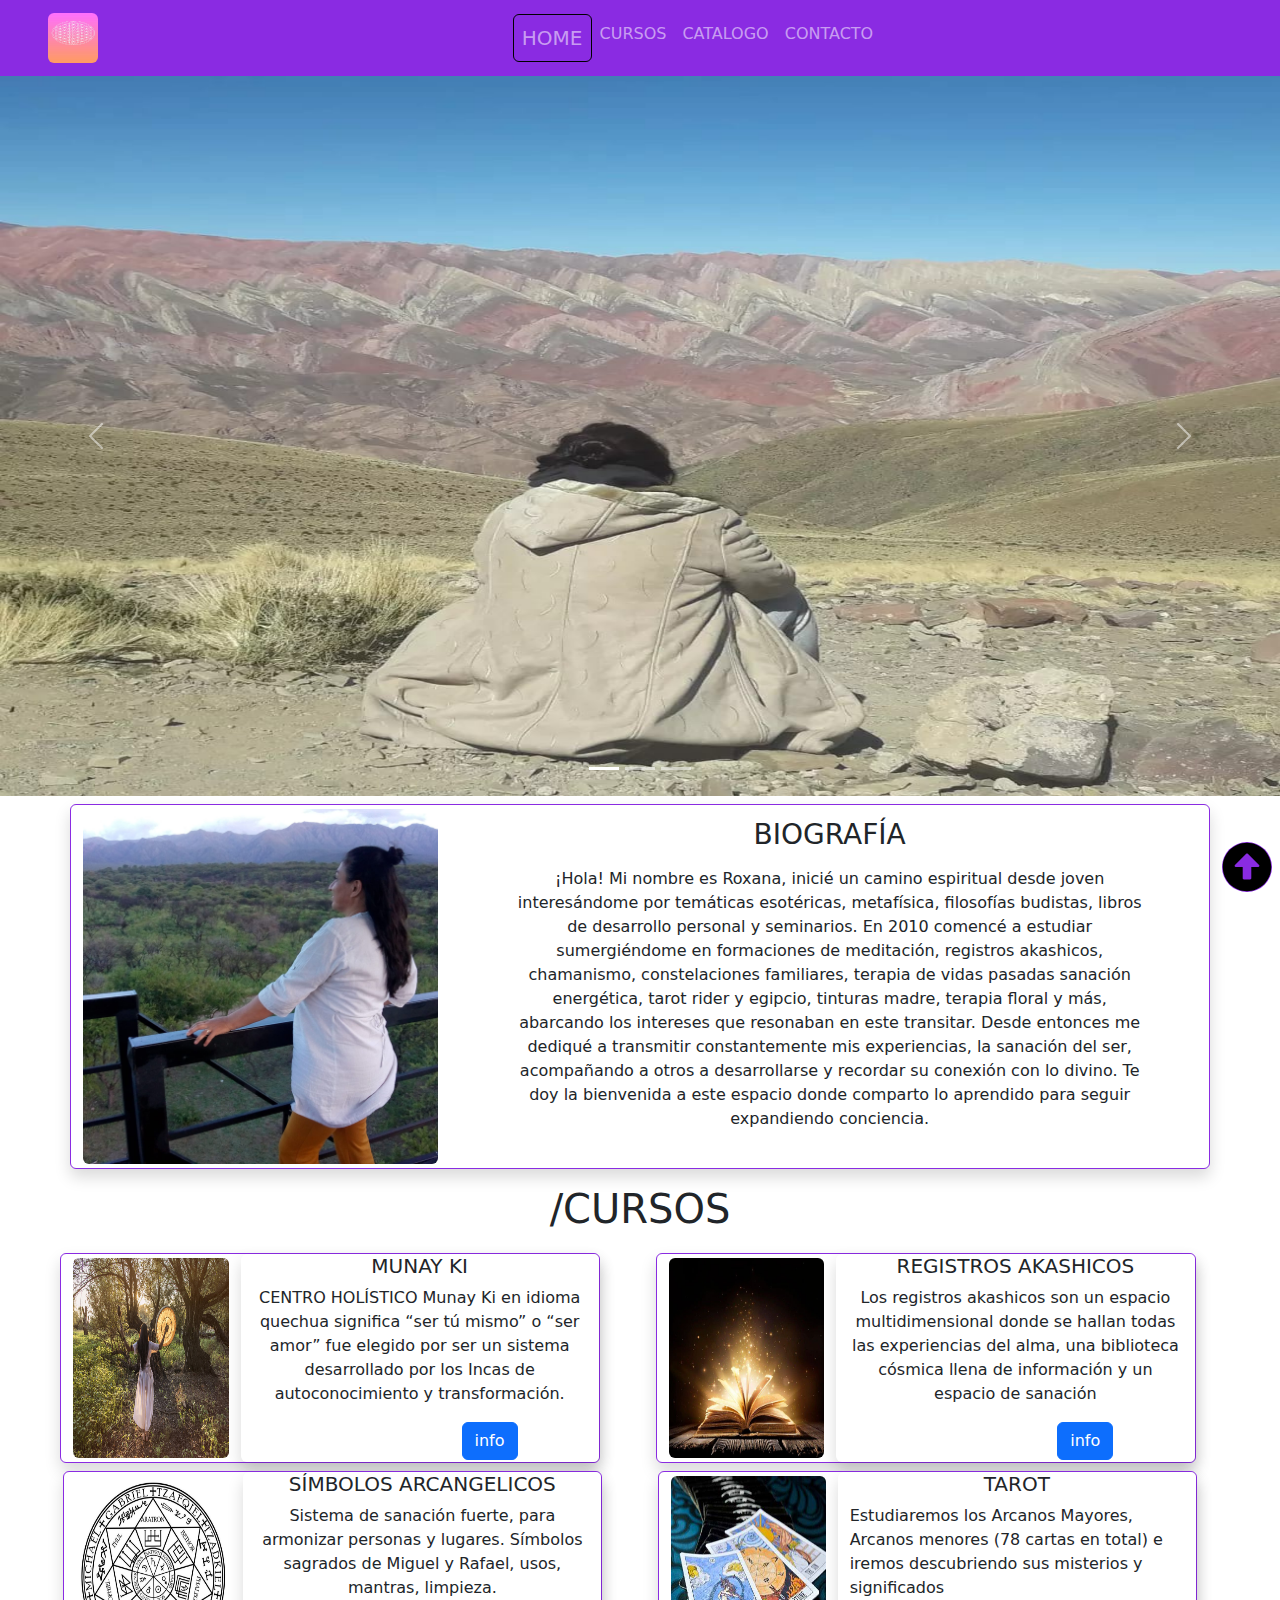
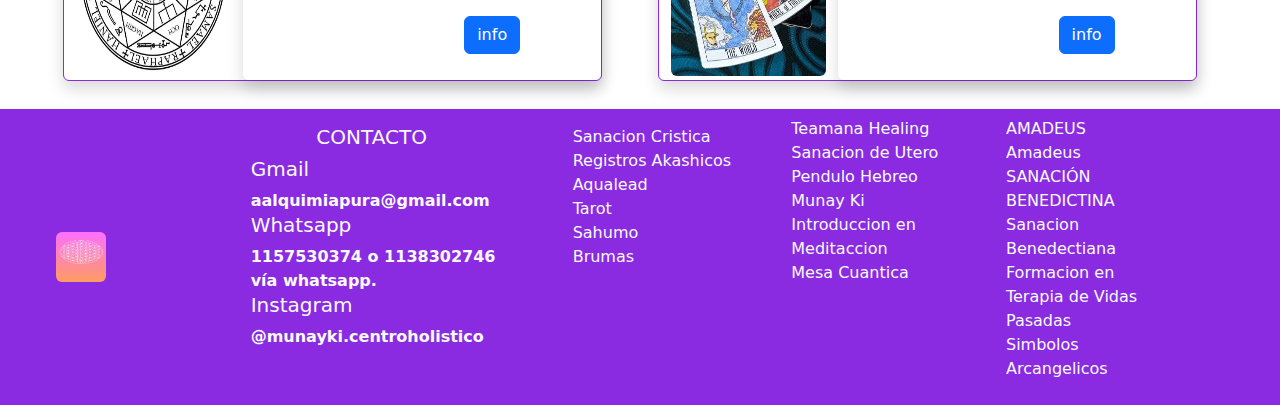
<file: index.html>
<!DOCTYPE html>
<html lang="en">
<head>
    <meta charset="UTF-8">
    <meta http-equiv="X-UA-Compatible" content="IE=edge">
    <meta name="viewport" content="width=device-width, initial-scale=1.0">
    
    <link rel="stylesheet" href="./bootstrap-5.2.0-beta1-dist/css/bootstrap.min.css">
   <link rel="stylesheet" href="./stylero.css">
    <title>originalProject</title>
</head>
<body>
  <div class=".container-fluid " id="container-principal">
    <nav class="navbar navbar-expand-lg sticky-top navbar-dark text-light color">
      <a href="" class="navbar-brand">
        <img src="./img/logo.jfif" alt="we share" loading="lazy" class="ms-5 img-tamaño-logo rounded">
      </a>
      <button class="navbar-toggler" type="button" data-bs-toggle="collapse" data-bs-target="#navbarSupportedContent" aria-controls="navbarSupportedContent" aria-expanded="false" aria-label="Toggle navigation">
        <span class="navbar-toggler-icon"></span>
      </button>
   <!-- nav content-->
      <div class="collapse navbar-collapse" id="navbarSupportedContent">
        <ul class="navbar-nav mx-auto ">
          <!-- HOME -->
          <li class="nav-item">
            <a href="#" onclick="Inicio()" class="nav-link active1 rounded">
              HOME
            </a>
          </li>
           <!-- CURSOS -->
           <li class="nav-item">
            <a href="#" onclick="cursos()" class="nav-link rounded">
              CURSOS
            </a>
          </li>
           <!-- CATALOGO -->
           <li class="nav-item">
            <a href="#" onclick="catalogo()" class="nav-link rounded">
              CATALOGO
            </a>
          </li>
          <!-- CONTACTO -->
          <li class="nav-item">
            <a href="#" onclick="contacto()" class="nav-link rounded">
              CONTACTO
            </a>
          </li>
        </ul>
      </div>
    </nav>
</div>
<!--position-->
<div class="position-fixed bottom-0 end-0 color rounded-circle z-index: 2  mx-2 my-2">
  <a href="#container-principal" class="" >
    <img src="./img-proyectoRo/arrow-alt-circle-up-solid.svg" width="50px" height="50px" alt="">
  </a>
</div>
   <!--img principal-->
    <div class=".container-fluid  " id="HOME" >
      <div id="carouselExampleIndicators" class="carousel slide " data-bs-ride="true">
        <div class="carousel-indicators">
          <button type="button" data-bs-target="#carouselExampleIndicators" data-bs-slide-to="0" class="active" aria-current="true" aria-label="Slide 1"></button>
          <button type="button" data-bs-target="#carouselExampleIndicators" data-bs-slide-to="1" aria-label="Slide 2"></button>
          <button type="button" data-bs-target="#carouselExampleIndicators" data-bs-slide-to="2" aria-label="Slide 3"></button>
        </div>
        <div class="carousel-inner">
          <div class="carousel-item active">
            <img src="./img/principal img.jpg" class="d-block img-principal img-fluid w-100" alt="...">
          </div>
          <div class="carousel-item">
            <img src="./img/segundaimgdelcarrucel.jpg" class="d-block img-principal img-fluid w-100" alt="...">
          </div>
          <div class="carousel-item">
            <img src="./img/terceraimgcarrucel.jpg" class="d-block d-block img-principal img-fluid w-100 w-100" alt="...">
          </div>
        </div>
        <button class="carousel-control-prev" type="button" data-bs-target="#carouselExampleIndicators" data-bs-slide="prev">
          <span class="carousel-control-prev-icon" aria-hidden="true"></span>
          <span class="visually-hidden">Previous</span>
        </button>
        <button class="carousel-control-next" type="button" data-bs-target="#carouselExampleIndicators" data-bs-slide="next">
          <span class="carousel-control-next-icon" aria-hidden="true"></span>
          <span class="visually-hidden">Next</span>
        </button>
      </div>
    </div>
    <!--important-->
    <div class="container-fluid " id="contenedor-principal">
    <!--biografia-->
    <div class="container-md justify-content-evenly shadow rounded bg-body mt-2 border-color">
      <div class="row">
        <div class="col-12 col-md-4">
          <img src="./img/RO.jpg" class="my-1 img-fluid rounded" alt="">
          
        </div>
        <div class="col-12 col-md-7 m-auto ">
          <h3 class="text-center">BIOGRAFÍA</h3>
          <div class="d-flex align-items-center position-bio p-2 ">
            
            <p class="text-center ">
              ¡Hola! Mi nombre es Roxana, inicié un camino espiritual desde joven interesándome por temáticas esotéricas, metafísica, filosofías budistas, libros de desarrollo personal y seminarios. En 2010 comencé a estudiar sumergiéndome en formaciones de meditación, registros akashicos, chamanismo, constelaciones familiares, terapia de vidas pasadas sanación energética, tarot rider y egipcio, tinturas madre, terapia floral y más, abarcando los intereses que resonaban en este transitar. Desde entonces me dediqué a transmitir constantemente mis experiencias, la sanación del ser, acompañando a otros a desarrollarse y recordar su conexión con lo divino. Te doy la bienvenida a este espacio donde comparto lo aprendido para seguir expandiendo conciencia. </p>
          </div>
        </div>
      </div>
    </div>
   <div class=" container-md-8  justify-content-evenly mb-4 " id="Cursos">
    <h1 class="text-center m-3">/CURSOS</h1>
      <div class="row">
        <div class="row justify-content-evenly">
          <div class="col-10 col-md-5 p-1 mx-1  ">
            <div class="row shadow  bg-body rounded border-color">
              <div class="col-12 col-md-4">
                <img src="./img-proyectoRo/munay-ki.jpg" class=" mt-1 my-1 rounded d-block w-100" height="200px" alt="">
              </div>
            <div class="col-12 col-md-8  shadow  bg-body rounded ">
              <h5 class="text-center mb-2">MUNAY KI 
                </h5>
              <p class="text-center">CENTRO HOLÍSTICO 
                Munay Ki en idioma quechua significa “ser tú mismo” o “ser amor” fue elegido
                por ser un sistema desarrollado por los Incas de autoconocimiento y
                transformación.</p>
              
              <div class="row d-flex  align-items-end">
                <div class="col-7">
                  
                </div>
                <div class="col-5 justify-content-end align-items-end">
                 <!-- Button trigger modal -->
  <button type="button" class="btn btn-primary " data-bs-toggle="modal" data-bs-target="#exampleModal">
  info
  </button>

<!-- Modal -->
<div class="modal fade " id="exampleModal" tabindex="-1" aria-labelledby="exampleModalLabel" aria-hidden="true">
  <div class="modal-dialog">
    <div class="modal-content">
      <div class="modal-header">
        <h5 class="modal-title" id="exampleModalLabel">cursos</h5>
        <button type="button" class="btn-close" data-bs-dismiss="modal" aria-label="Close"></button>
      </div>
      <div class="modal-body">
        para saber mas, contactenos via whatsapp
      </div>
      <div class="modal-footer">
        <button type="button" class="btn btn-danger" data-bs-dismiss="modal">Close</button>
        
      </div>
    </div>
  </div>
</div>
                </div>
             </div>
              </div>
            </div>
          </div>
          
          <div class="col-10 col-md-5 mx-1 p-1 ">
            <div class="row shadow  bg-body rounded border-color">
              <div class="col-12 col-md-4">
                <img src="./img-proyectoRo/Maestria-akashicos.jpg" class=" mt-1 my-1 rounded d-block w-100" height="200px" alt="">
              </div>
            <div class="col-12 col-md-8  shadow  bg-body rounded ">
              <h5 class="text-center">REGISTROS AKASHICOS</h5>
              <p class="text-center ">Los registros akashicos son un espacio multidimensional donde se hallan todas
                las experiencias del alma, una biblioteca cósmica llena de información y un
                espacio de sanación
                </p> 
              <div class="row d-flex  align-items-end">
                <div class="col-7">
                 
                </div>
                <div class="col-5">
                  <button type="button" class="btn btn-primary" data-bs-toggle="modal" data-bs-target="#exampleModal">
                    info
                    </button>
                  
                  <!-- Modal -->
                  <div class="modal fade" id="exampleModal" tabindex="-1" aria-labelledby="exampleModalLabel" aria-hidden="true">
                    <div class="modal-dialog">
                      <div class="modal-content">
                        <div class="modal-header">
                          <h5 class="modal-title" id="exampleModalLabel">cursos</h5>
                          <button type="button" class="btn-close" data-bs-dismiss="modal" aria-label="Close"></button>
                        </div>
                        <div class="modal-body">
                          para saber mas, contactenos via whatsapp
                        </div>
                        <div class="modal-footer">
                          <button type="button" class="btn btn-secondary" data-bs-dismiss="modal">Close</button>
                          <button type="button" class="btn btn-primary">Save changes</button>
                        </div>
                      </div>
                    </div>
                  </div>
                </div>
             </div>
              </div>
            </div>
          </div>
        
      </div>
      
      <div class="row justify-content-evenly">
        <div class="col-10 col-md-5 p-1 mx-1 ">
          <div class="row shadow  bg-body rounded border-color">
            <div class="col-12 col-md-4">
              <img src="./img-proyectoRo/sibolos ar.jpg" class=" mt-1 my-1 rounded d-block w-100" height="200px" alt="">
            </div>
          <div class="col-12 col-md-8  shadow  bg-body rounded ">
            <h5 class="text-center  ">SÍMBOLOS ARCANGELICOS</h5>
            <p class="text-center  ">
                Sistema de sanación fuerte, para armonizar personas y lugares. Símbolos
                sagrados de Miguel y Rafael, usos, mantras, limpieza.

              </p>
            
            <div class="row justify-content-evenly mt-2">
              <div class="col-12 col-md-7">
              
              </div>
              <div class="col-5">
                <button type="button" class="btn btn-primary" data-bs-toggle="modal" data-bs-target="#exampleModal">
                  info
                  </button>
                
                <!-- Modal -->
                <div class="modal fade" id="exampleModal" tabindex="-1" aria-labelledby="exampleModalLabel" aria-hidden="true">
                  <div class="modal-dialog">
                    <div class="modal-content">
                      <div class="modal-header">
                        <h5 class="modal-title" id="exampleModalLabel">cursos</h5>
                        <button type="button" class="btn-close" data-bs-dismiss="modal" aria-label="Close"></button>
                      </div>
                      <div class="modal-body">
                        para saber mas, contactenos via whatsapp
                      </div>
                      <div class="modal-footer">
                        <button type="button" class="btn btn-danger" data-bs-dismiss="modal">Close</button>
                        
                      </div>
                    </div>
                  </div>
                </div>
              </div>
           </div>
            </div>
          </div>
        </div>
        
        <div class="col-10 col-md-5  p-1 ">
          <div class="row shadow  bg-body rounded border-color">
            <div class="col-12 col-md-4">
              <img src="./img-proyectoRo/tarot-2.jpg" class=" mt-1 my-1 rounded d-block w-100" height="200px" alt="">
            </div>
          <div class="col-12 col-md-8 shadow  bg-body rounded ">
            <h5 class="text-center">TAROT </h5>
            <p>Estudiaremos los Arcanos Mayores, Arcanos menores (78 cartas en total) e
              iremos descubriendo sus misterios y significados</p>
            <div class="row justify-content-evenly">
              <div class="col-12 col-md-7">
                
              </div>
              <div class="col-5">
                <button type="button" class="btn btn-primary" data-bs-toggle="modal" data-bs-target="#exampleModal">
                  info
                  </button>
                
                <!-- Modal -->
                <div class="modal fade" id="exampleModal" tabindex="-1" aria-labelledby="exampleModalLabel" aria-hidden="true">
                  <div class="modal-dialog">
                    <div class="modal-content">
                      <div class="modal-header">
                        <h5 class="modal-title" id="exampleModalLabel">cursos</h5>
                        <button type="button" class="btn-close" data-bs-dismiss="modal" aria-label="Close"></button>
                      </div>
                      <div class="modal-body">
                        para saber mas, contactenos via whatsapp
                      </div>
                      <div class="modal-footer">
                        <button type="button" class="btn btn-danger" data-bs-dismiss="modal">Close</button>
                        
                      </div>
                    </div>
                  </div>
                </div>
              </div>
           </div>
            </div>
          </div>
        </div>
      
    </div>
    <!---->
  </div>
   </div>
   <!--termina el container-->
  </div>
 
   <footer class=".container-fluid ">
    
    <div class="row p-2  shadow  color rounded text-light">
      <div class="col-2 my-auto"  >
        
        <img src="./img/logo.jfif" alt="we share" loading="lazy" class="ms-5 img-tamaño-logo rounded">
      </div>
     
      <div class="col-12 col-md-3 p-2">
        <h5 class="text-center">CONTACTO</h5>
        <ul>
          <h5>Gmail</h5>
          <li >
            <b>aalquimiapura@gmail.com </b>
            
          </li>
          <h5>Whatsapp</h5>
          <li>
           <b>1157530374 o 1138302746 vía whatsapp.</b>
          </li>
          <h5>Instagram</h5>
          <li>
            <b>@munayki.centroholistico</b>
          </li>
        </ul>
      </div>
     
      <div class="col-12 col-md-2 p-2">
        <ul>
          <li>Sanacion Cristica</li>
          <li>Registros Akashicos</li>
          <li>Aqualead</li>
          <li>Tarot</li>
          <li>Sahumo</li>
          <li>Brumas</li>
        </ul>
      </div>
      <div class="col-12 col-md-2">
        <ul>
          <li>Teamana Healing</li>
          <li>Sanacion de Utero</li>
          <li>Pendulo Hebreo</li>
          <li>Munay Ki</li>
          <li>Introduccion en Meditaccion</li>
          <li>Mesa Cuantica</li>
        </ul>
      </div>
      <div class="col-12 col-md-2">
        <ul>
          <li>AMADEUS Amadeus</li>
          <li>SANACIÓN BENEDICTINA Sanacion Benedectiana</li>
          <li>Formacion en Terapia de Vidas Pasadas</li>
          <li>Simbolos Arcangelicos </li>
        </ul>
      </div>
    </div>
   </footer>
   <script src="./proyectoRo.js"></script>
   <script src="./bootstrap-5.2.0-beta1-dist/js/bootstrap.bundle.min.js"></script>
    
    
</body>
</html>
</file>
<file: stylero.css>
.position{
    position: fixed;
}
.uls{
    list-style: none;
}
.position-tarjeta{
    height: 50%;
}
.position-bio {
    height: 100%;
}
.position-form{
    display: flex;
    justify-content: center;
    align-items: center;
    height: 100vh;
}
.position-footer{
    width: 50px;
    height: 50px;
}

li{
    list-style: none;
}
a{
    text-decoration: none;
}
.back-color{
    background-color: springgreen;
}
.tamaño-de-la-img-principal{
    width: 100%;
    height: 500px;
}
.img-tamaño-logo{
    width: 50px;
    height: 50px;
}
.medida{
    width: 18rem;
}
.heiImg{
    height: 400px;
    width: 100%;
}
.color{
    background-color: blueviolet;
}
.border-color{
    border: 1px solid blueviolet;
}
.img-principal{
   
    height: 80vh;
}
.tamaño-img{
    width: 100%;
    height: 200px;
}
.active1{
    background-color: blueviolet;
    border: 1px solid black;
    font-size: 20px;
}
</file>
